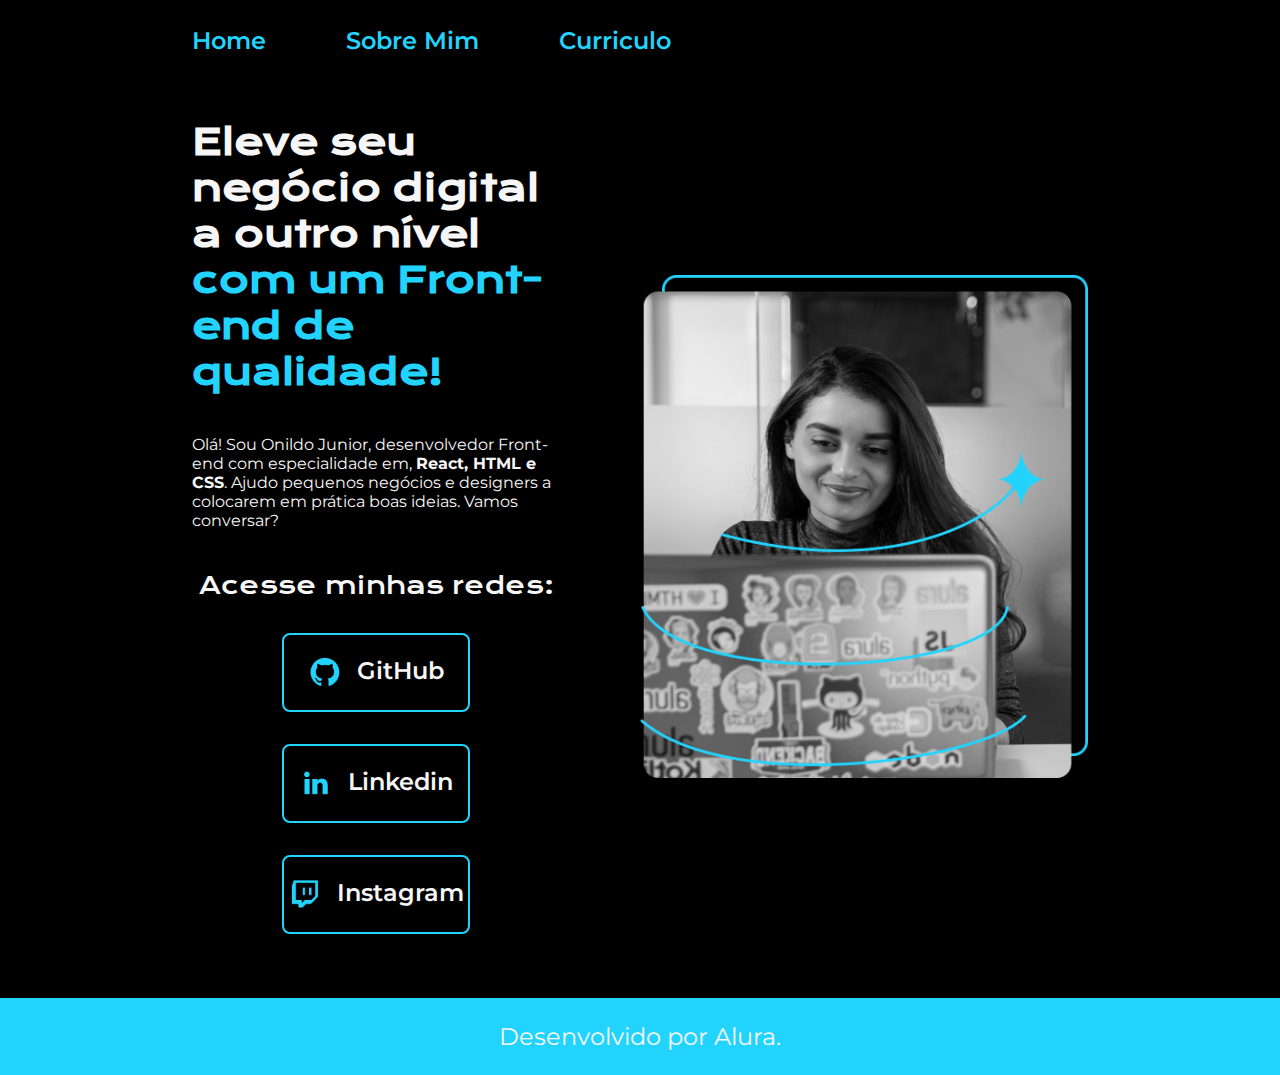
<file: index.html>
<!DOCTYPE html>
<html lang="pt-br">
<head>
    <meta charset="UTF-8">
    <meta http-equiv="X-UA-Compatible" content="IE=edge">
    <meta name="viewport" content="width=device-width, initial-scale=1.0">
    <link rel="stylesheet" href="./styles/style.css">
    <title>Document</title>
</head>
<body>
    <header class="cabecalho"> 
        <nav class="cabecalho__menu">
            <a class="cabecalho__menu_link" href="index.html">Home</a>
            <a class="cabecalho__menu_link" href="about.html">Sobre Mim</a>
            <a class="cabecalho__menu_link" href="curriculo.html">Curriculo</a>
        </nav>
    </header>
        <main class="apresentacao">
            <section class="apresentacao__conteudo">
                <h1 class="apresentacao__conteudo__titulo">Eleve seu negócio digital a outro nível <strong class="titulo-destaque">com um Front-end de qualidade!</strong></h1>
                <p class="apresentacao__conteudo__paragrafo">Olá! Sou Onildo Junior, desenvolvedor Front-end com especialidade em, <strong>React, HTML e CSS</strong>. 
                    Ajudo pequenos negócios e designers a colocarem em prática boas ideias. Vamos conversar?
                </p>
                <div class="apresentacao__links">
                    <h2 class="apresentacao__links__sub">Acesse minhas redes:</h2>
                    <a class="apresentacao__links_nav" href="https://github.com/juhsantos/juhsantos.github.io">
                        <img src="./assets/Logo_Github.png" alt="Logo GitHub">
                        GitHub</a>
                    <a class="apresentacao__links_nav" href="https://www.linkedin.com/in/onildogs-jr/">
                        <img src="./assets/Logo_linkedin.png" alt="Logo Linkedin">
                        Linkedin</a>
                    <a class="apresentacao__links_nav" href="https://www.instagram.com/goncalvesjuhh_/">
                        <img  src="./assets/Logo_Twitch.png" alt="Logo Instagram">
                        Instagram</a>
                </div>
                
            </section>
            <img class="apresentacao_imagem" src="./assets/Imagem.png" alt="Foto da tiazinha programando">
        </main>
   
    <footer class="rodape">
        <p>Desenvolvido por Alura.</p>    
    </footer>
</body>
</html>
</file>
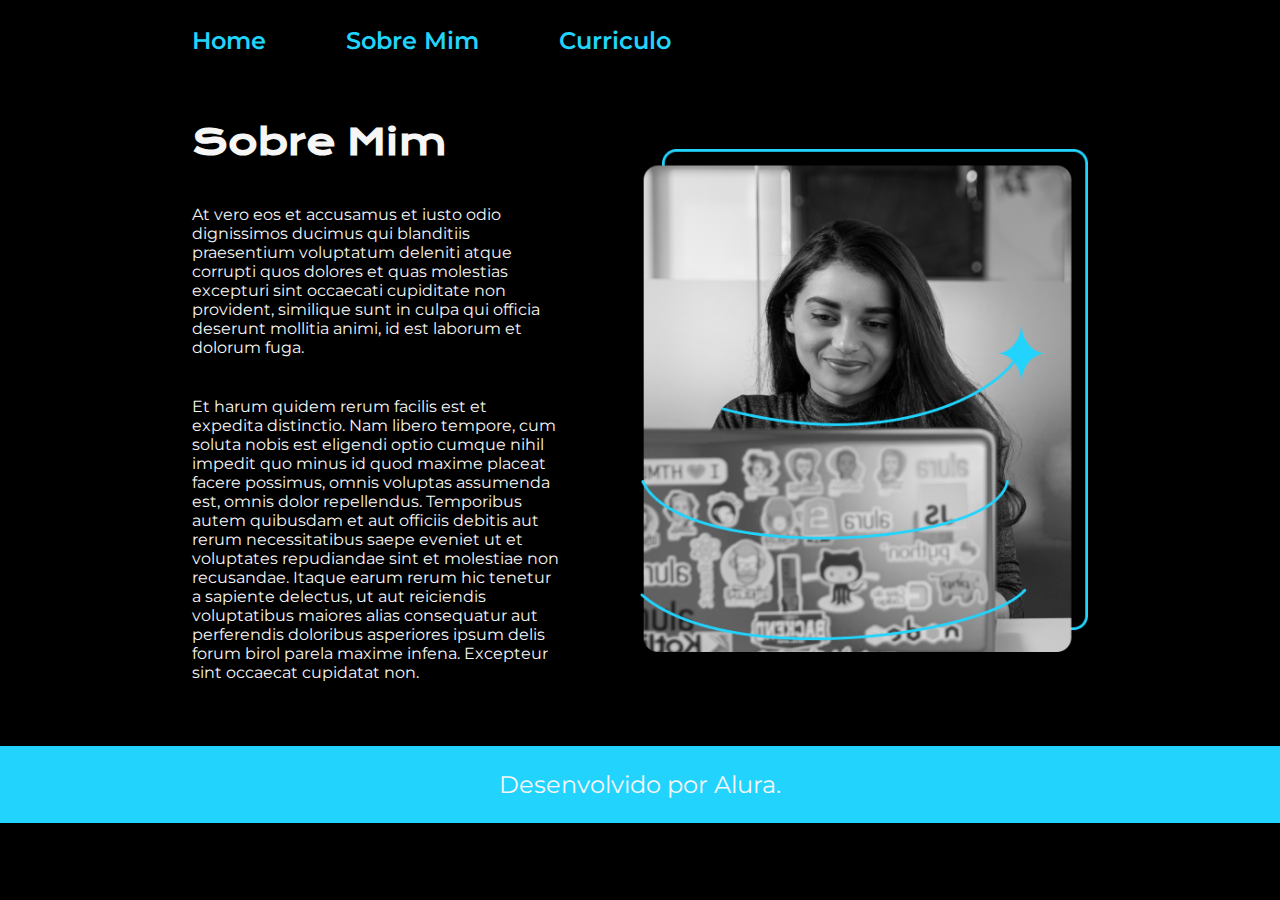
<file: about.html>
<!DOCTYPE html>
<html lang="pt-br">
<head>
    <meta charset="UTF-8">
    <meta http-equiv="X-UA-Compatible" content="IE=edge">
    <meta name="viewport" content="width=device-width, initial-scale=1.0">
    <link rel="stylesheet" href="./styles/style.css">
    <title>Sobre Mim</title>
</head>
<body>
    <header class="cabecalho"> 
        <nav class="cabecalho__menu">
            <a class="cabecalho__menu_link" href="index.html">Home</a>
            <a class="cabecalho__menu_link" href="about.html">Sobre Mim</a>
            <a class="cabecalho__menu_link" href="curriculo.html">Curriculo</a>
        </nav>
    </header>
    <main class="apresentacao">
        <section class="apresentacao__conteudo">
            <h1 class="apresentacao__conteudo__titulo">Sobre Mim</h1>
            <p class="apresentacao__conteudo__paragrafo">At vero eos et accusamus et iusto odio dignissimos ducimus qui blanditiis praesentium voluptatum deleniti atque corrupti quos dolores et quas molestias excepturi sint occaecati cupiditate non provident, similique sunt in culpa qui officia deserunt mollitia animi, id est laborum et dolorum fuga.</p>
            <p class="apresentacao__conteudo__paragrafo">Et harum quidem rerum facilis est et expedita distinctio. Nam libero tempore, cum soluta nobis est eligendi optio cumque nihil impedit quo minus id quod maxime placeat facere possimus, omnis voluptas assumenda est, omnis dolor repellendus. Temporibus autem quibusdam et aut officiis debitis aut rerum necessitatibus saepe eveniet ut et voluptates repudiandae sint et molestiae non recusandae. Itaque earum rerum hic tenetur a sapiente delectus, ut aut reiciendis voluptatibus maiores alias consequatur aut perferendis doloribus asperiores ipsum delis forum birol parela maxime infena. Excepteur sint occaecat cupidatat non.</p>
        </section>
        <img class="apresentacao_imagem" src="./assets/Imagem.png" alt="Foto da tiazinha programando">
    </main>


    <footer class="rodape">
        <p>Desenvolvido por Alura.</p>    
    </footer>
    
</body>
</html>
</file>
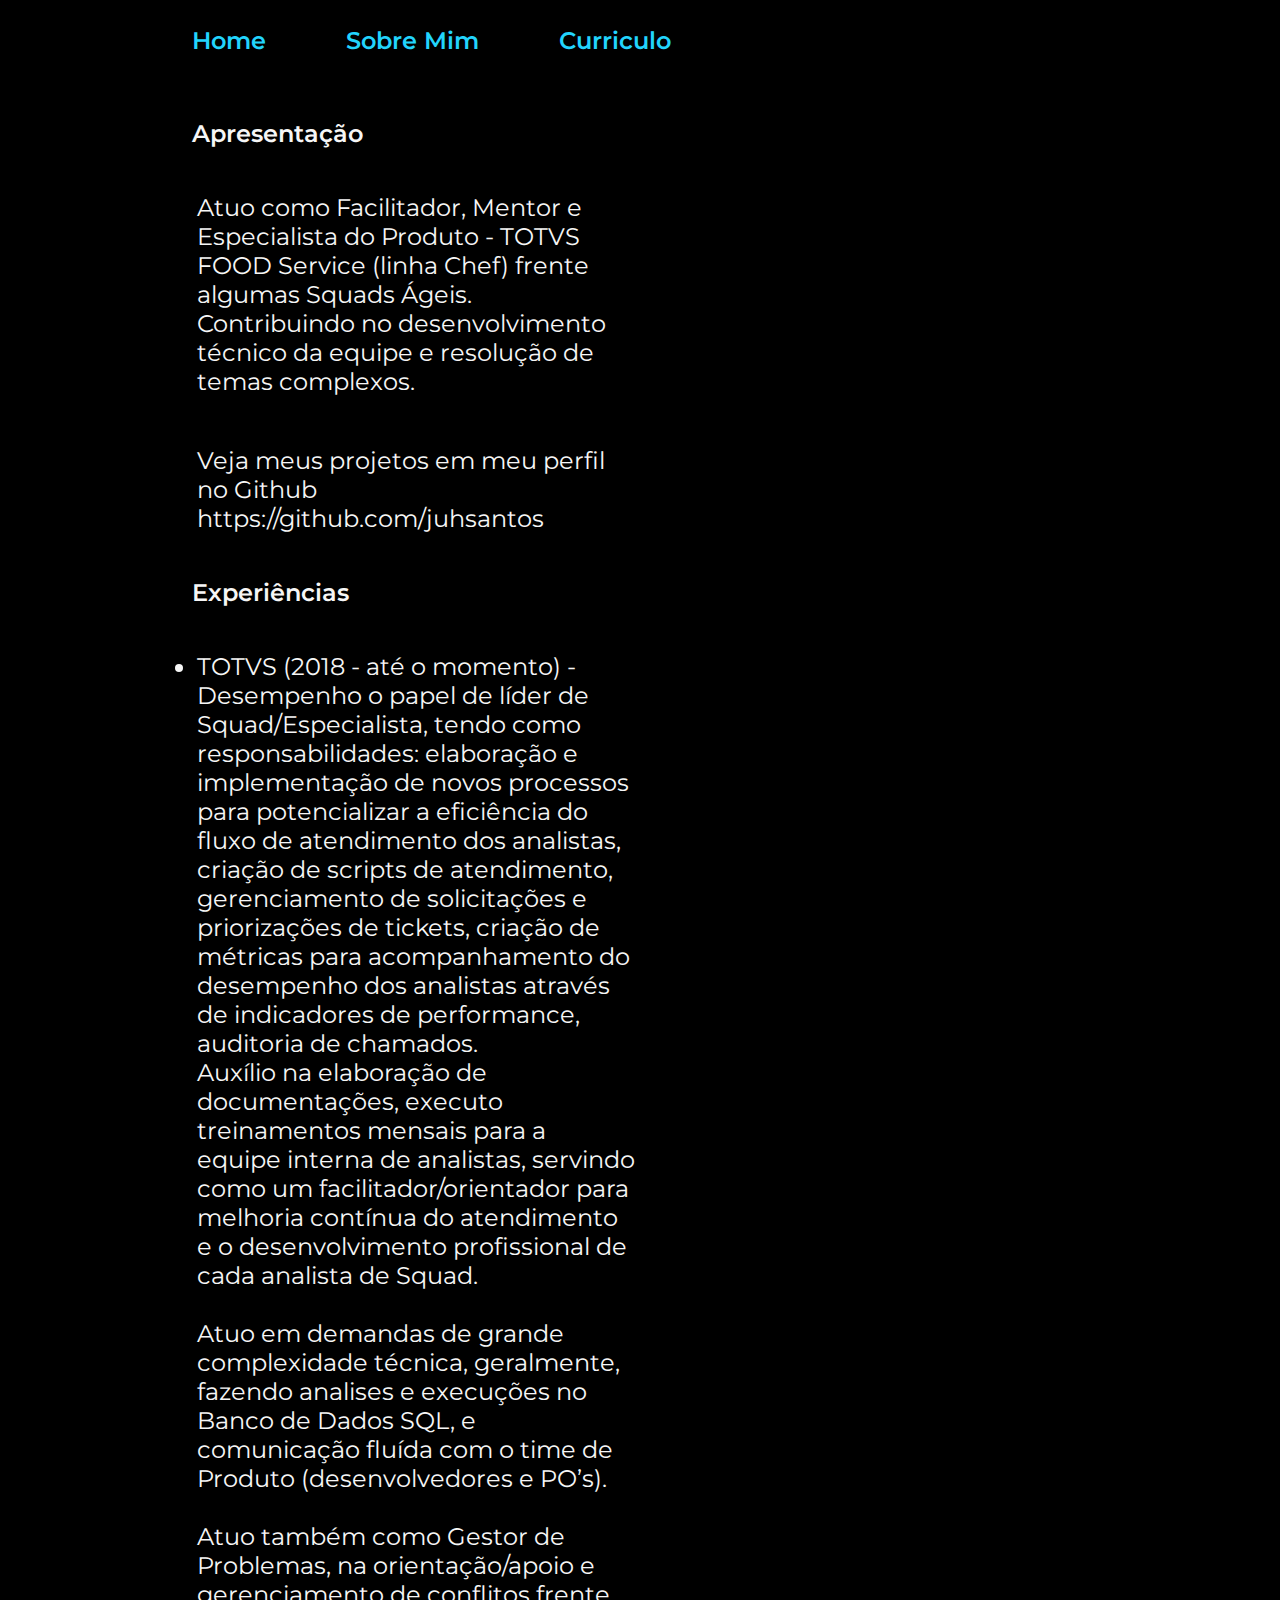
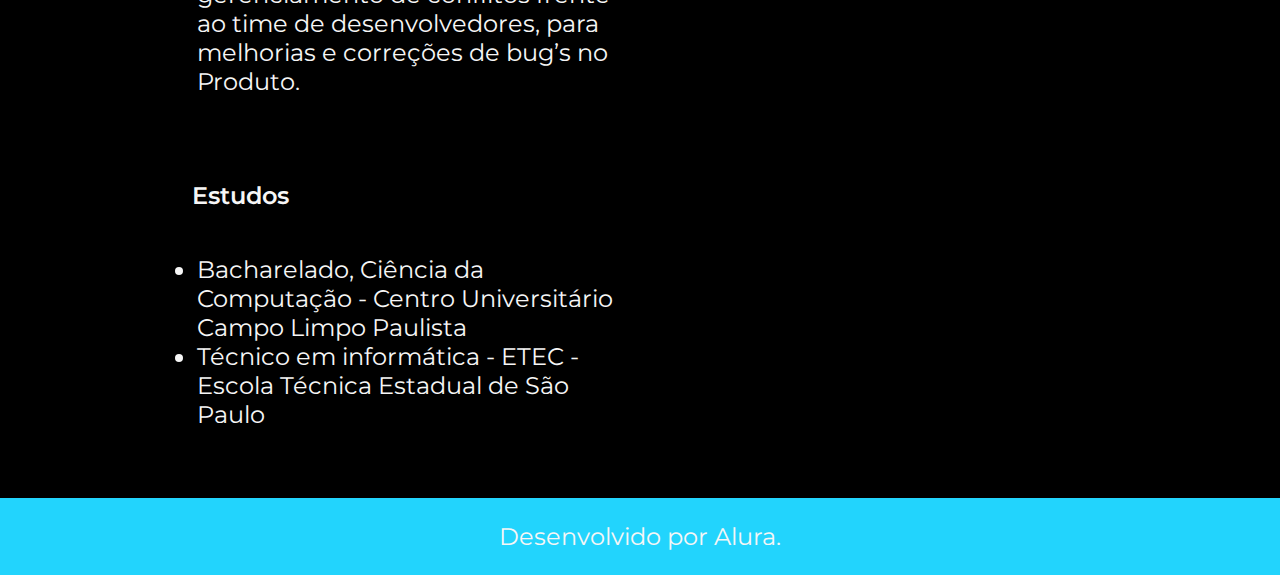
<file: curriculo.html>
<!DOCTYPE html>
<html lang="pt-br">
<head>
    <meta charset="UTF-8">
    <meta http-equiv="X-UA-Compatible" content="IE=edge">
    <meta name="viewport" content="width=device-width, initial-scale=1.0">
    <link rel="stylesheet" href="./styles/style.css">
    <title>Curriculo</title>
</head>
<body>
    <header class="cabecalho"> 
        <nav class="cabecalho__menu">
            <a class="cabecalho__menu_link" href="index.html">Home</a>
            <a class="cabecalho__menu_link" href="about.html">Sobre Mim</a>
            <a class="cabecalho__menu_link" href="curriculo.html">Curriculo</a>
        </nav>
    </header>

    <main class="apresentacao">
        <section class="apresentacao__conteudo">
            <h1 class="apresentacao__conteudo__titulo2">Apresentação</h1>
            <p class="apresentacao__conteudo__texto">
                Atuo como Facilitador, Mentor e Especialista do Produto - TOTVS FOOD Service (linha Chef) frente algumas Squads Ágeis.
                Contribuindo no desenvolvimento técnico da equipe e resolução de temas complexos.
            </p>
                <p class="apresentacao__conteudo__texto">
                    Veja meus projetos em meu perfil no Github https://github.com/juhsantos
                </p>
            
            <h2 class="apresentacao__conteudo__titulo2">Experiências</h2>
            <ul class="apresentacao__conteudo__texto">
                <li> <p>TOTVS (2018 - até o momento) - Desempenho o papel de líder de Squad/Especialista, tendo como responsabilidades: elaboração e implementação de novos processos para potencializar a eficiência do fluxo de atendimento dos analistas, criação de scripts de atendimento, gerenciamento de solicitações e priorizações de tickets, criação de métricas para acompanhamento do desempenho dos analistas através de indicadores de performance, auditoria de chamados. 
                </p>
                     <p>Auxílio na elaboração de documentações, executo treinamentos mensais para a equipe interna de analistas, servindo como um facilitador/orientador para melhoria contínua do atendimento e o desenvolvimento profissional de cada analista de Squad.
                     </p>    
                    <br>
                    <p>Atuo em demandas de grande complexidade técnica, geralmente, fazendo analises e execuções no Banco de Dados SQL, e comunicação fluída com o time de Produto (desenvolvedores e PO’s).
                    </p>
                    <br>
                    <p>Atuo também como Gestor de Problemas, na orientação/apoio e gerenciamento de conflitos frente ao time de desenvolvedores, para melhorias e correções de bug’s no Produto.
                    </p>
                </li>
                
            </ul>
            </p>
            <h2 class="apresentacao__conteudo__titulo2">Estudos</h2>
            
            <ul class="apresentacao__conteudo__texto">
                <li>Bacharelado, Ciência da Computação - Centro Universitário Campo Limpo Paulista  </li>
                <li>Técnico em informática - ETEC - Escola Técnica Estadual de São Paulo </li>
                
            </ul>
               
        </section>
        
    </main> 



    <footer class="rodape">
        <p>Desenvolvido por Alura.</p>    
    </footer>
    
</body>
</html>
</file>
<file: styles/style.css>
@import url('https://fonts.googleapis.com/css2?family=Krona+One&family=Montserrat:wght@100;400;600&display=swap');
*{margin: 0; padding: 0;} 

:root {
    --color-primaria: #000000;
    --color--secundaria: #F6F6F6;
    --color--terciaria: #22D4FD;
    --color--hover: #272727;

    --fonte-principal: 'Krona One', sans-serif;
    --fonte-secundaria: 'Montserrat', sans-serif; 
}

body {
    background-color: var(--color-primaria);
    color: var(--color--secundaria);
    /* height: 100vh; */
    box-sizing: border-box;

}

.cabecalho{
    padding: 2% 0% 0% 15%;
    
}

.cabecalho__menu{
    display: flex;
    gap: 80px;
}
.cabecalho__menu_link{
    font-size: 1.5rem;
    font-family: var(--fonte-secundaria);   
    font-weight: 600;
    color: var(--color--terciaria);
    text-decoration: none;
}

.titulo-destaque{
    color: var(--color--terciaria);
}

.apresentacao{
    display: flex;
    align-items: center;
    justify-content: space-between;
    padding: 5% 15%;
    gap: 80px;
}
.apresentacao__conteudo{
    width: 50%;
    display: flex;
    flex-direction: column;
    gap: 40px;
}
.apresentacao__conteudo__titulo {
    font-family: var(--fonte-principal);
    font-size: 2.25rem;    
}

.apresentacao__conteudo__titulo2{
    font-size: 1.5rem;
    font-family: var(--fonte-secundaria);   
    font-weight: 600;
    color: var(--color--primaria);
    text-decoration: none;
}

.apresentacao__conteudo__paragrafo{
    font-size: 1.5rempx;
    font-family: var(--fonte-secundaria);  
}

.apresentacao__conteudo__texto{
    font-size: 1.5rem;
    font-family: var(--fonte-secundaria);  
    padding: 5px;
}

.apresentacao__conteudo__texto a{
    text-decoration: none;
    color: var(--color--terciaria);
    font-size: 1.5rem;
    font-family: var(--fonte-secundaria); 
}

.apresentacao__links{
    display: flex;
    flex-direction: column;
    justify-content: space-between;
    align-items: center;
    gap: 32px;
}
.apresentacao__links__sub{
    font-family: var(--fonte-principal);
    font-size: 1.5rem;
    font-weight: 400;     
}
.apresentacao__links_nav{
    display: flex;
    justify-content: center;
    gap: 16px;
    color: var(--color--secundaria);
    width: 50%;
    text-align: center;
    font-size: 1.5rem;
    font-family: var(--fonte-secundaria);
    font-weight: 600;  
    border-radius: 8px;
    border: 2px solid var(--color--terciaria);
    padding: 21.5px 0;
    /* background-color: black; */
    text-decoration-line: none;
    
    
}
.apresentacao__links_nav:hover{
    background-color: var(--color--hover);
    width: 400px;
}

.apresentacao_imagem{
    width: 50%;
}

.rodape{
    color: var(--color--primaria);
    background-color: var(--color--terciaria);
    padding: 24px;
    text-align: center;
    font-family:var(--fonte-secundaria);
    font-size: 1.5rem;
    font-weight: 400;
}
    
@media (max-width: 1200px) {
    
    .cabecalho{
        padding: 10%;
    }
    .cabecalho__menu{
        justify-content: center;
    }

    .apresentacao{
        flex-direction: column-reverse;
        padding: 5%;
    }
    .apresentacao__conteudo{
        width: auto;
    }

}
</file>
